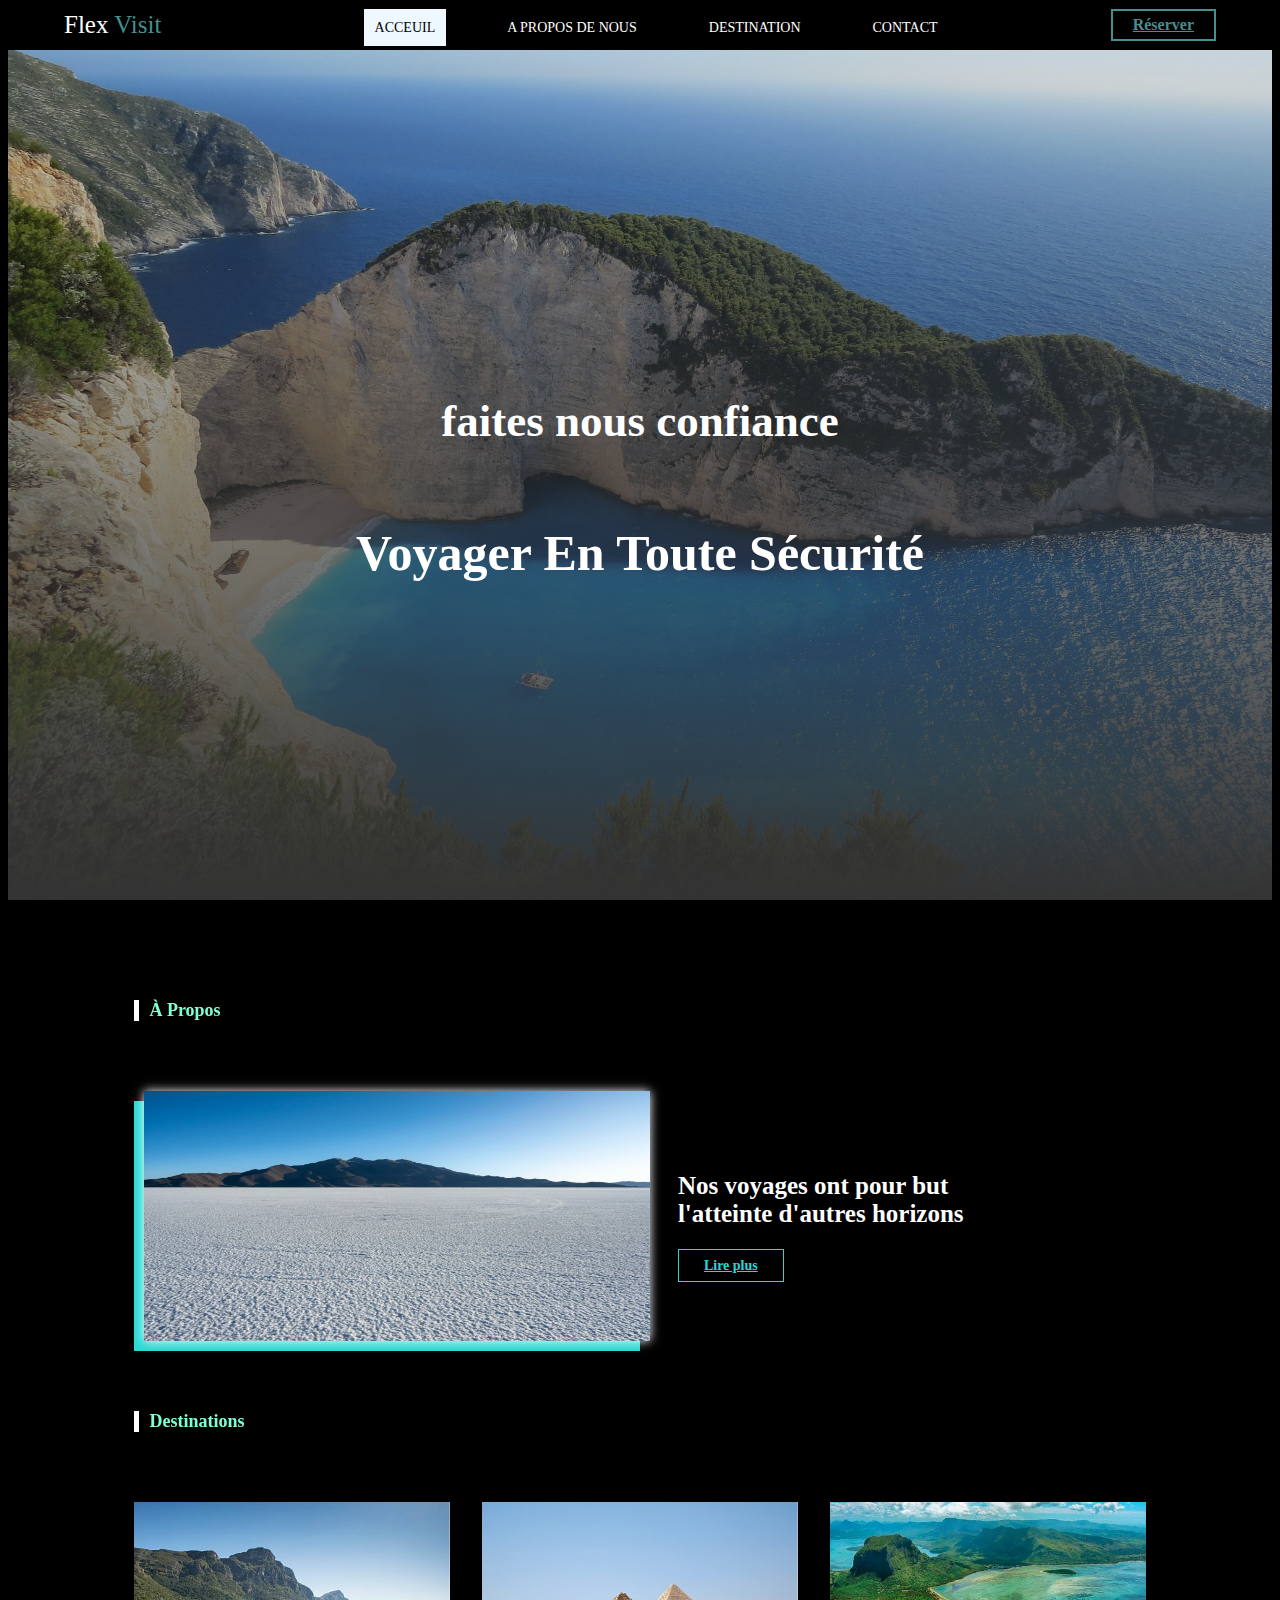
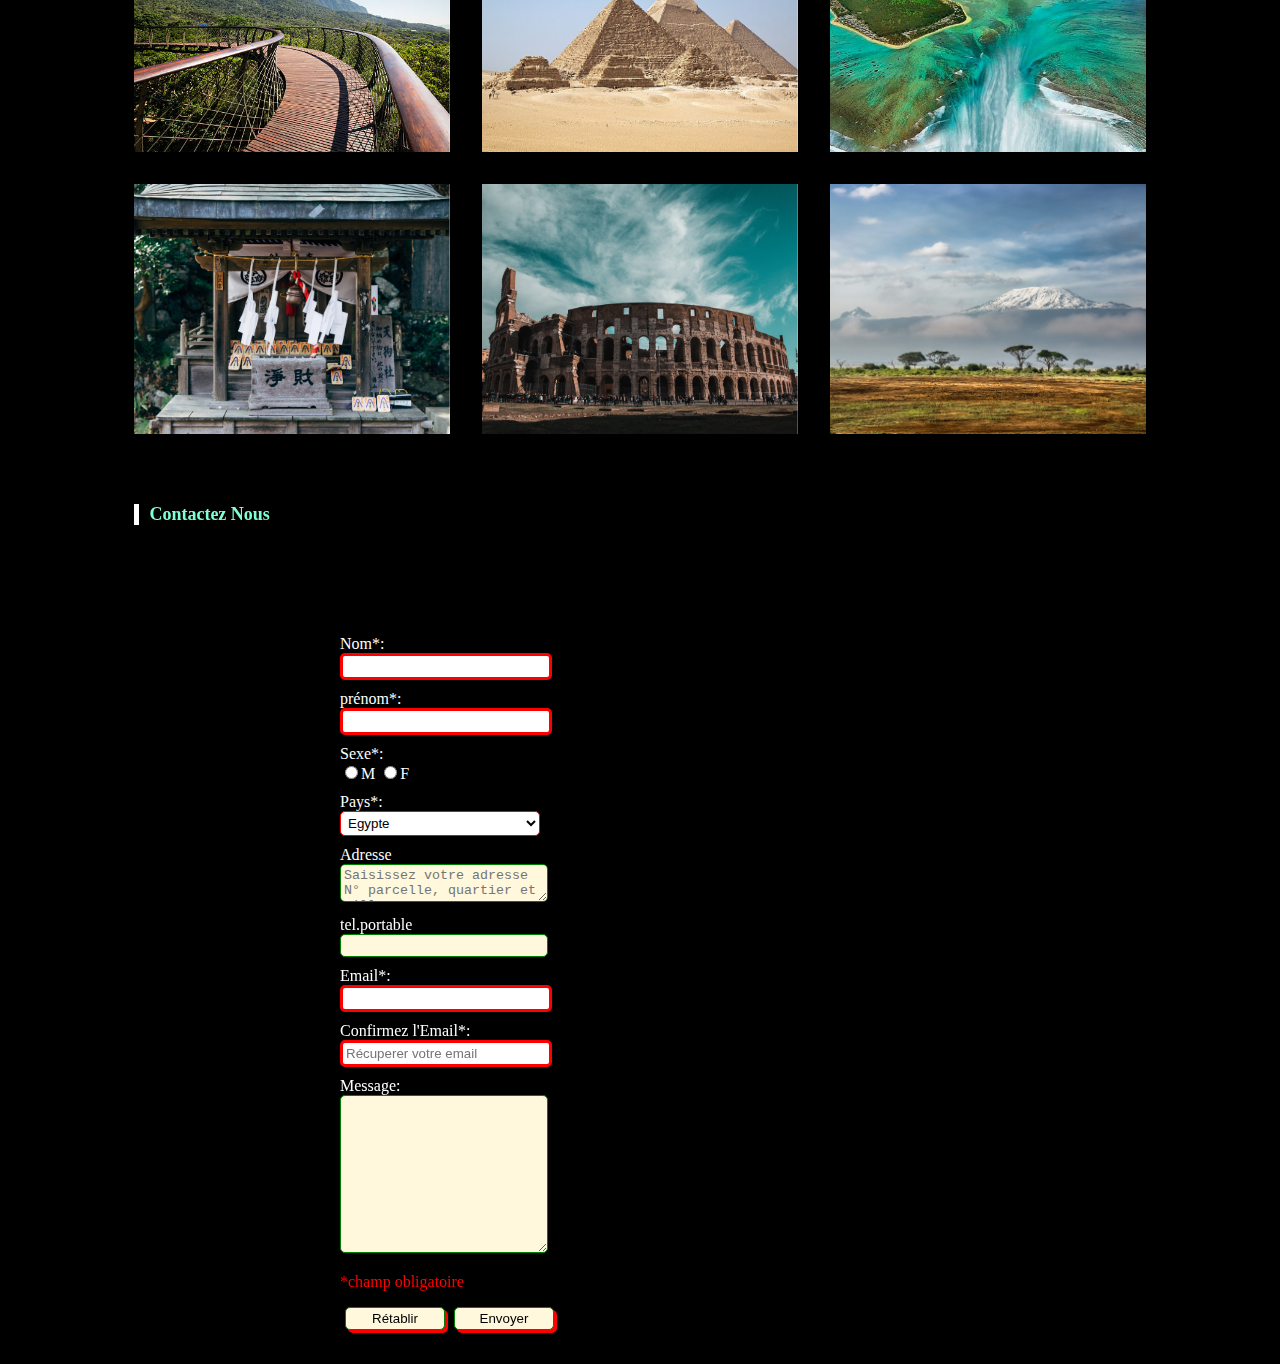
<file: index.html>
<!DOCTYPE html>
<html lang="en">

<head>
    <meta charset="UTF-8">
    <meta name="viewport" content="width=device-width, initial-scale=1.0">
    <title>Site wed</title>
    <link rel="stylesheet" href="style.css">
</head>

<body>
    <header>
        <div class="logo">
            <a href="#"><span>Flex</span> Visit</a>
        </div>
        <ul class="menu">
            <li class="active">
                <a href="#">Acceuil</a>
            </li>
            <li>
                <a href="#a-propos">A propos de nous</a>
            </li>
            <li>
                <a href="#popular-destination">Destination</a>
            </li>
            <li>
                <a href="#contact">Contact</a>
            </li>
        </ul>
        <a href="#contact" class="reservation">Réserver </a>
    </header>
    <section id="home">
        <h2>Faites nous confiance </h2>
        <h4>Voyager en toute sécurité</h4>
    </section>
    <section id="a-propos">
        <h1 class="title">à propos</h1>
        <div class="img-desc">
            <div class="left">
                <img src="desert d'uyuni.webp" alt=""> 
            </div>
            <div class="right">
                <h3>Nos voyages ont pour but <br>l'atteinte d'autres horizons</h3>
                <a href="#">Lire plus</a>
            </div>
        </div>
    </section>
<section id="popular-destination">
    <h1 class="title">Destinations </h1>
    <div class="content">
        <div class="box">
            <img src="jardin botanique.jpg" alt="">
            <div class="content">
                <div>
                    <h4>Le jardin botanique de Kirstenbosch</h4>
                    <a href="jardin.html">Voir plus</a>
                </div>
            </div>
        </div>
       
        <div class="box">
            <img src="All_Gizah_Pyramids.jpg" alt="">
            <div class="content">
                <div>
                    <h4>Les pyramides de Gizeh </h4>
                    <a href="egypte.html">Voir plus</a>
                    
                </div>
            </div>
        </div>
        <div class="box">
            <img src="underwater-waterfall-mauritius (4).jpg" alt="">
            <div class="content">
                <div>
                    <h4>L'île Maurice</h4>
                    <a href="ile maurice .html">Voir plus</a>
                </div>
            </div>
        </div>
       
         <div class="box">
            <img src="tokio.jpg" alt="">
            <div class="content">
                <div>
                    <h4>Tokyo</h4>
                    <a href="tokio.html">Voir plus</a>
                </div>
            </div>
        </div>
         <div class="box">
            <img src="rome.jpg" alt="">
            <div class="content">
                <div>
                    <h4>Rome</h4>
                    <a href="rome.html">Voir plus</a>
                </div>
            </div>
        </div>
         <div class="box">
            <img src="Kilimanjaro_from_Amboseli.jpg" alt="">
            <div class="content">
                <div>
                    <h4>Le kilimanjaro</h4>
                    <a href="kilimanjaro.html">Voir plus</a>
                </div>
            </div>
        </div>
    </div>
</section>


<section id="contact">
    <h1 class="title">Contactez nous</h1>
        <div>
            <form action="">
                <label  class="mp"for="nom">Nom*:</label>
                <input required style="text" name="nom" >
                <div>
                </div>
                <label  class="mp"for="prénom">prénom*:</label>
                <input required style="text" name="prénom">
                <div>
                    <label  class="mp"for="Sexe">Sexe*:</label>
                   <input required type="radio" name="nom" class="rt"><span style="color: white;">M</span>
                   <input required type="radio" name="nom" class="rt"><span style="color: white;">F</span>
                </div>
                    <div>
                    <label  class="mp"for="pays">Pays*:</label>
                    <select name="pays" id="required"required>
                        <option value="1">Egypte</option>
                        <option value="2">Tanzanie</option>
                        <option value="3">Rome</option>
                        <option value="4">Iles maurices</option>
                        <option value="5">Tokyo</option>
                        <option value="6">Kirstenbosch</option>
                    </select>
                    </div>
                    <div>
                    <label  class="mp" for="adresse">Adresse</label>
                    <textarea placeholder="Saisissez votre adresse N° parcelle, quartier et ville" name="adresse" id=""></textarea>
                </div>
                <div>
                    <label  class="mp" for="tel.portable">tel.portable</label>
                    <input type="number" name="tel.portable" id="">
                </div>
                <div>
                    <label class="mp" for="email">Email*:</label>
                    <input required type="email" name="Email" id=""autocomplete="off">
                </div>
                <div>
                    <label  class="mp" for="mail">Confirmez l'Email*:</label>
                    <input placeholder="Récuperer votre email" required type="email" name="mail" id="">
                </div>
                <div>
                    <label class="mp" for="message">Message:</label>
                    <textarea name="" id="" cols="30" rows="10"></textarea>
                </div>
        <div> 
            <p><span style="color: red">*champ obligatoire</span> </p>
        </div>
        <div>
            <input type="reset" value="Rétablir" class="bouton">
            <input type="submit" value="Envoyer" class="bouton">
        </div>
            </form>
         </div>   
</section>
    </section>
</body>

</html>
</file>
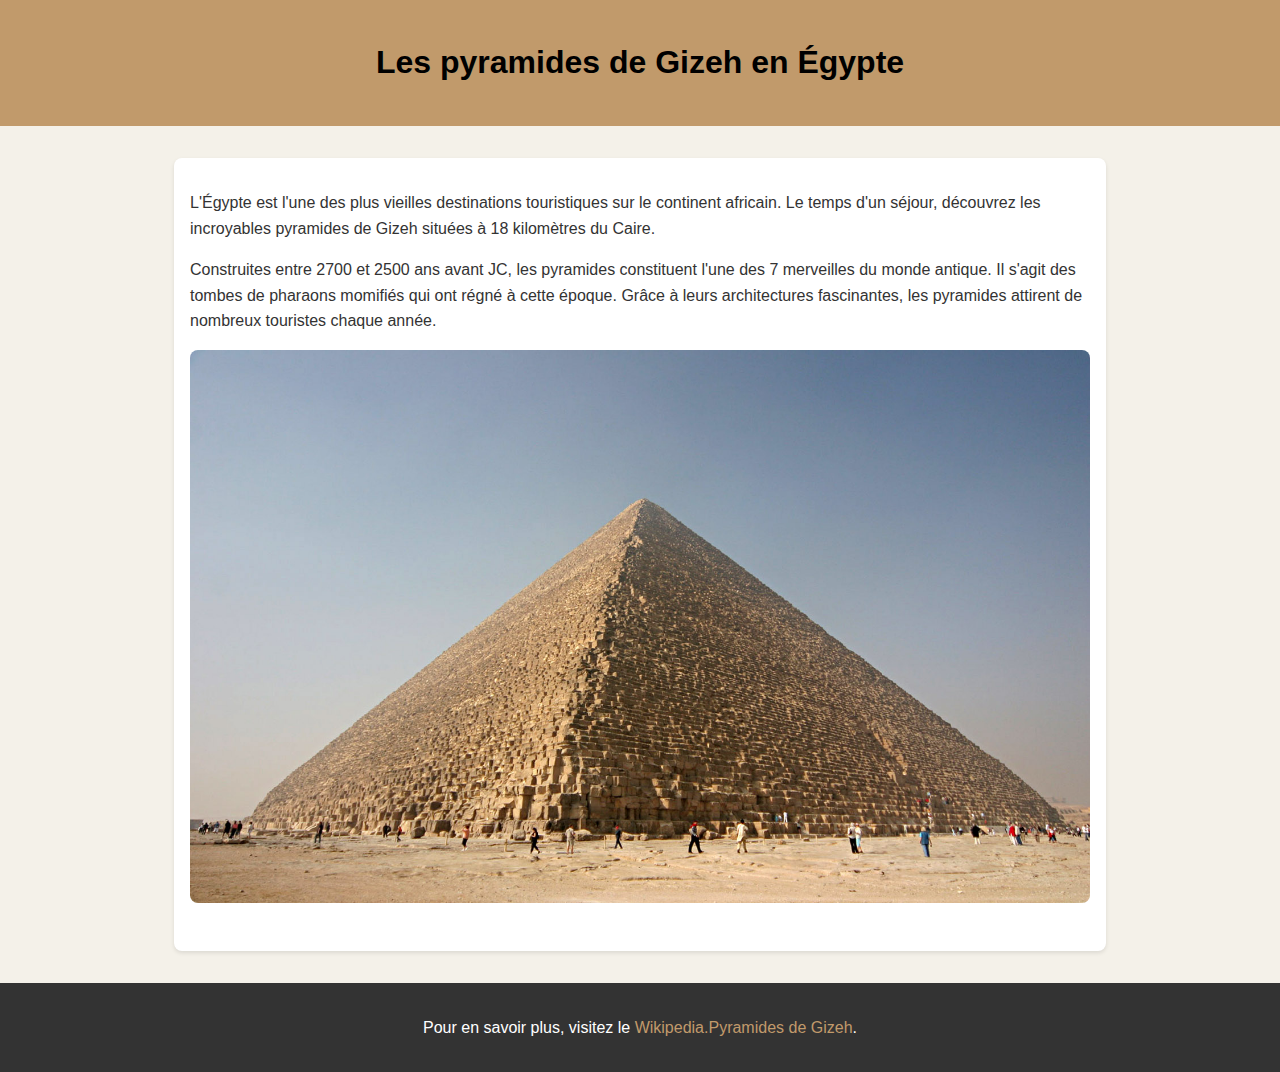
<file: egypte.html>
<!DOCTYPE html>
<html lang="fr">
<head>
    <meta charset="UTF-8">
    <meta name="viewport" content="width=device-width, initial-scale=1.0">
    <title>Les pyramides de Gizeh</title>
    <link rel="stylesheet" href="egypte.css">
    
</head>
<body>
    <header>
        <h1>Les pyramides de Gizeh en Égypte</h1>
    </header>

    <main>
        <section>
            <p>L'Égypte est l'une des plus vieilles destinations touristiques sur le continent africain. Le temps d'un séjour, découvrez les incroyables pyramides de Gizeh situées à 18 kilomètres du Caire.</p>

            <p>Construites entre 2700 et 2500 ans avant JC, les pyramides constituent l'une des 7 merveilles du monde antique. Il s'agit des tombes de pharaons momifiés qui ont régné à cette époque. Grâce à leurs architectures fascinantes, les pyramides attirent de nombreux touristes chaque année.</p>

            <img src="Kheops-Pyramid.jpg" alt="Les pyramides de Gizeh">
        </section>
    </main>

    <footer>
        <p>Pour en savoir plus, visitez le <a href="https://fr.wikipedia.org/wiki/Pyramides_de_Gizeh"> Wikipedia.Pyramides de Gizeh</a>.</p>
    </footer>
</body>
</html>
</file>
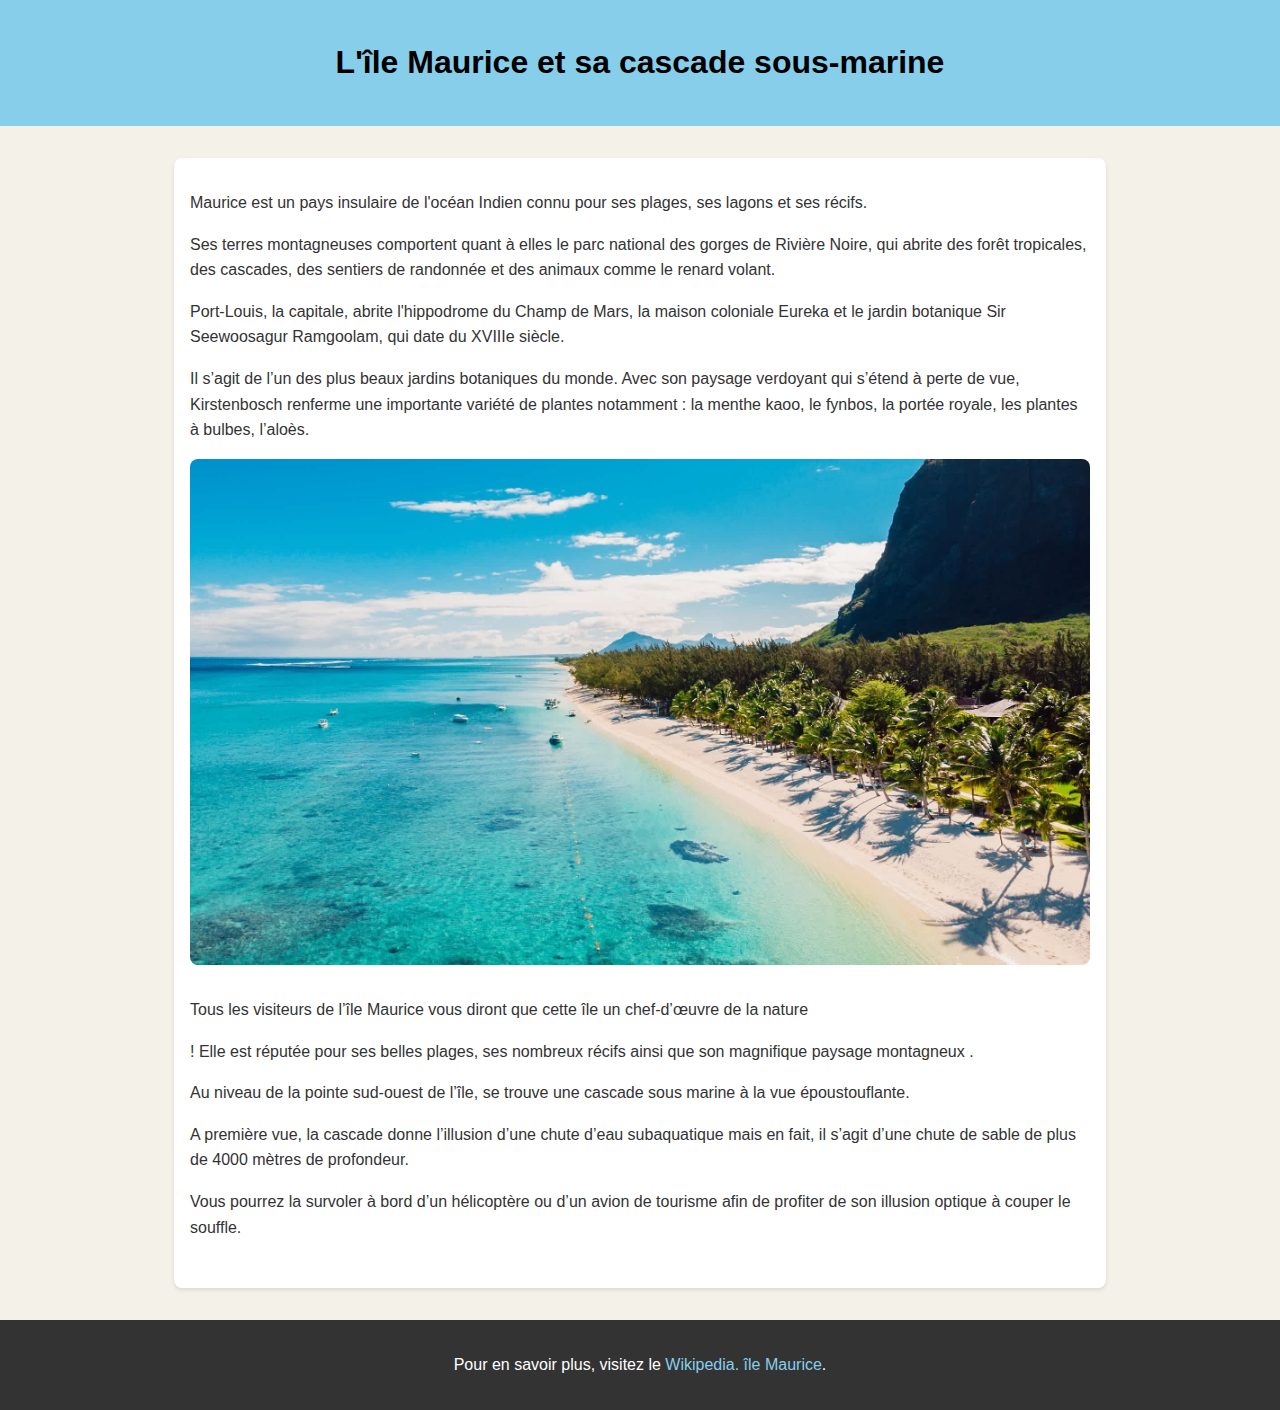
<file: ile maurice .html>
<!DOCTYPE html>
<html lang="en">

<head>
    <meta charset="UTF-8">
    <meta name="viewport" content="width=device-width, initial-scale=1.0">
    <link rel="stylesheet" href="ile.css">
    <title>L'île Maurice et sa cascade sous-marine</title>
</head>
<body>
<header>
    <h1> L'île Maurice et sa cascade sous-marine</h1>
</header>

<main>
    <section>
        <p>Maurice est un pays insulaire de l'océan Indien connu pour ses plages, ses lagons et ses récifs.</p>
        <p>Ses terres montagneuses comportent quant à elles le parc national des gorges de Rivière Noire, qui abrite des forêt tropicales, des cascades, des sentiers de randonnée et des animaux comme le renard volant. </p> 
 <p> Port-Louis, la capitale, abrite l'hippodrome du Champ de Mars, la maison coloniale Eureka et le jardin botanique Sir Seewoosagur Ramgoolam, qui date du XVIIIe siècle.</p>

        <p>Il s’agit de l’un des plus beaux jardins botaniques du monde. Avec son paysage verdoyant qui s’étend à perte de vue, Kirstenbosch renferme une importante variété de plantes notamment : la menthe kaoo, le fynbos, la portée royale, les plantes à bulbes, l’aloès.</p>

        <img src="ILE MAURICE 2.jpg" alt="">
    </section>

    <section>
         <p>Tous les visiteurs de l’île Maurice vous diront que cette île un chef-d’œuvre de la nature </p> 
         <p>! Elle est réputée pour ses belles plages, ses nombreux récifs ainsi que son magnifique paysage montagneux .</p>
         <p> Au niveau de la pointe sud-ouest de l’île, se trouve une cascade sous marine à la vue époustouflante.</p> 
    
          <p>A première vue, la cascade donne l’illusion d’une chute d’eau subaquatique mais en fait, il s’agit d’une chute de sable de plus de 4000 mètres de profondeur.</p>
    
           <p>Vous pourrez la survoler à bord d’un hélicoptère ou d’un avion de tourisme afin de profiter de son illusion optique à couper le souffle.</p>
    </section>
</main>
<footer>
    <p>Pour en savoir plus, visitez le <a href="https://fr.wikipedia.org/wiki/%C3%8Ele_Maurice"> Wikipedia. île Maurice</a>.</p>
</footer>
</body>
</html>
</file>
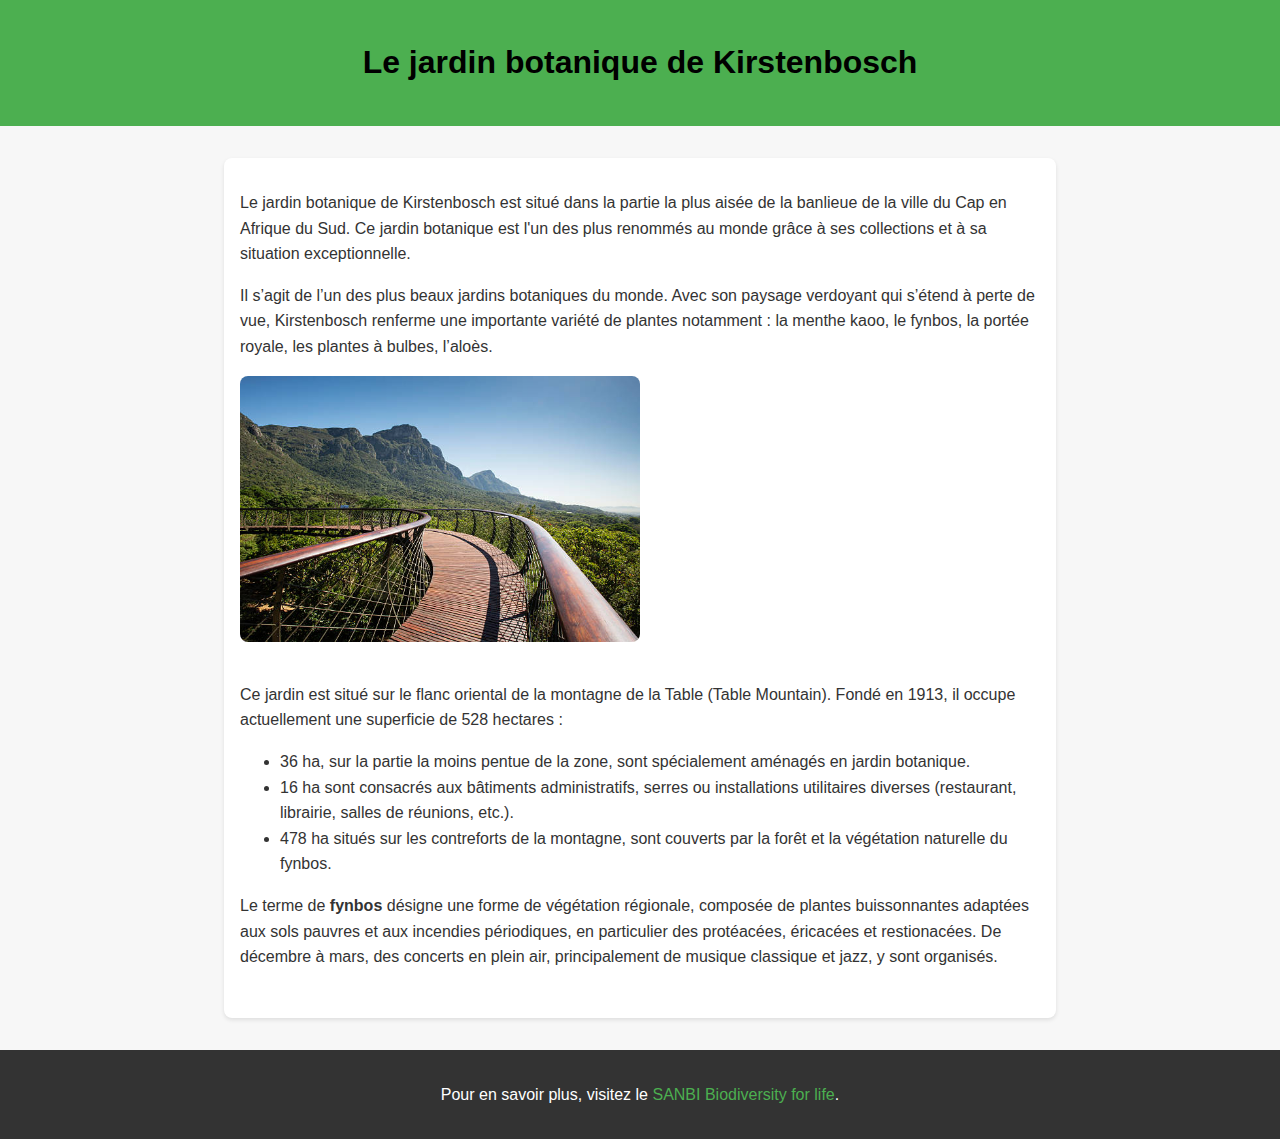
<file: jardin.html>
<!DOCTYPE html>
<html lang="fr">
<head>
    <meta charset="UTF-8">
    <meta name="viewport" content="width=device-width, initial-scale=1.0">
    <title>Jardin botanique de Kirstenbosch</title>
<link rel="stylesheet" href="jardin.css">
</head>
<body>
    <header>
        <h1>Le jardin botanique de Kirstenbosch</h1>
    </header>

    <main>
        <section>
            <p>Le jardin botanique de Kirstenbosch est situé dans la partie la plus aisée de la banlieue de la ville du Cap en Afrique du Sud. Ce jardin botanique est l'un des plus renommés au monde grâce à ses collections et à sa situation exceptionnelle.</p>

            <p>Il s’agit de l’un des plus beaux jardins botaniques du monde. Avec son paysage verdoyant qui s’étend à perte de vue, Kirstenbosch renferme une importante variété de plantes notamment : la menthe kaoo, le fynbos, la portée royale, les plantes à bulbes, l’aloès.</p>

            <img src="jardin botanique.jpg"width=400px>
        </section>

        <section>
            <p>Ce jardin est situé sur le flanc oriental de la montagne de la Table (Table Mountain). Fondé en 1913, il occupe actuellement une superficie de 528 hectares :</p>
            <ul>
                <li>36 ha, sur la partie la moins pentue de la zone, sont spécialement aménagés en jardin botanique.</li>
                <li>16 ha sont consacrés aux bâtiments administratifs, serres ou installations utilitaires diverses (restaurant, librairie, salles de réunions, etc.).</li>
                <li>478 ha situés sur les contreforts de la montagne, sont couverts par la forêt et la végétation naturelle du fynbos.</li>
            </ul>

            <p>Le terme de <strong>fynbos</strong> désigne une forme de végétation régionale, composée de plantes buissonnantes adaptées aux sols pauvres et aux incendies périodiques, en particulier des protéacées, éricacées et restionacées. De décembre à mars, des concerts en plein air, principalement de musique classique et jazz, y sont organisés.</p>
        </section>
    </main>

    <footer>
        <p>Pour en savoir plus, visitez le <a href="https://www.sanbi.org/gardens/kirstenbosch/"> SANBI Biodiversity for life</a>.</p>
    </footer>
</body>
</html>
</file>
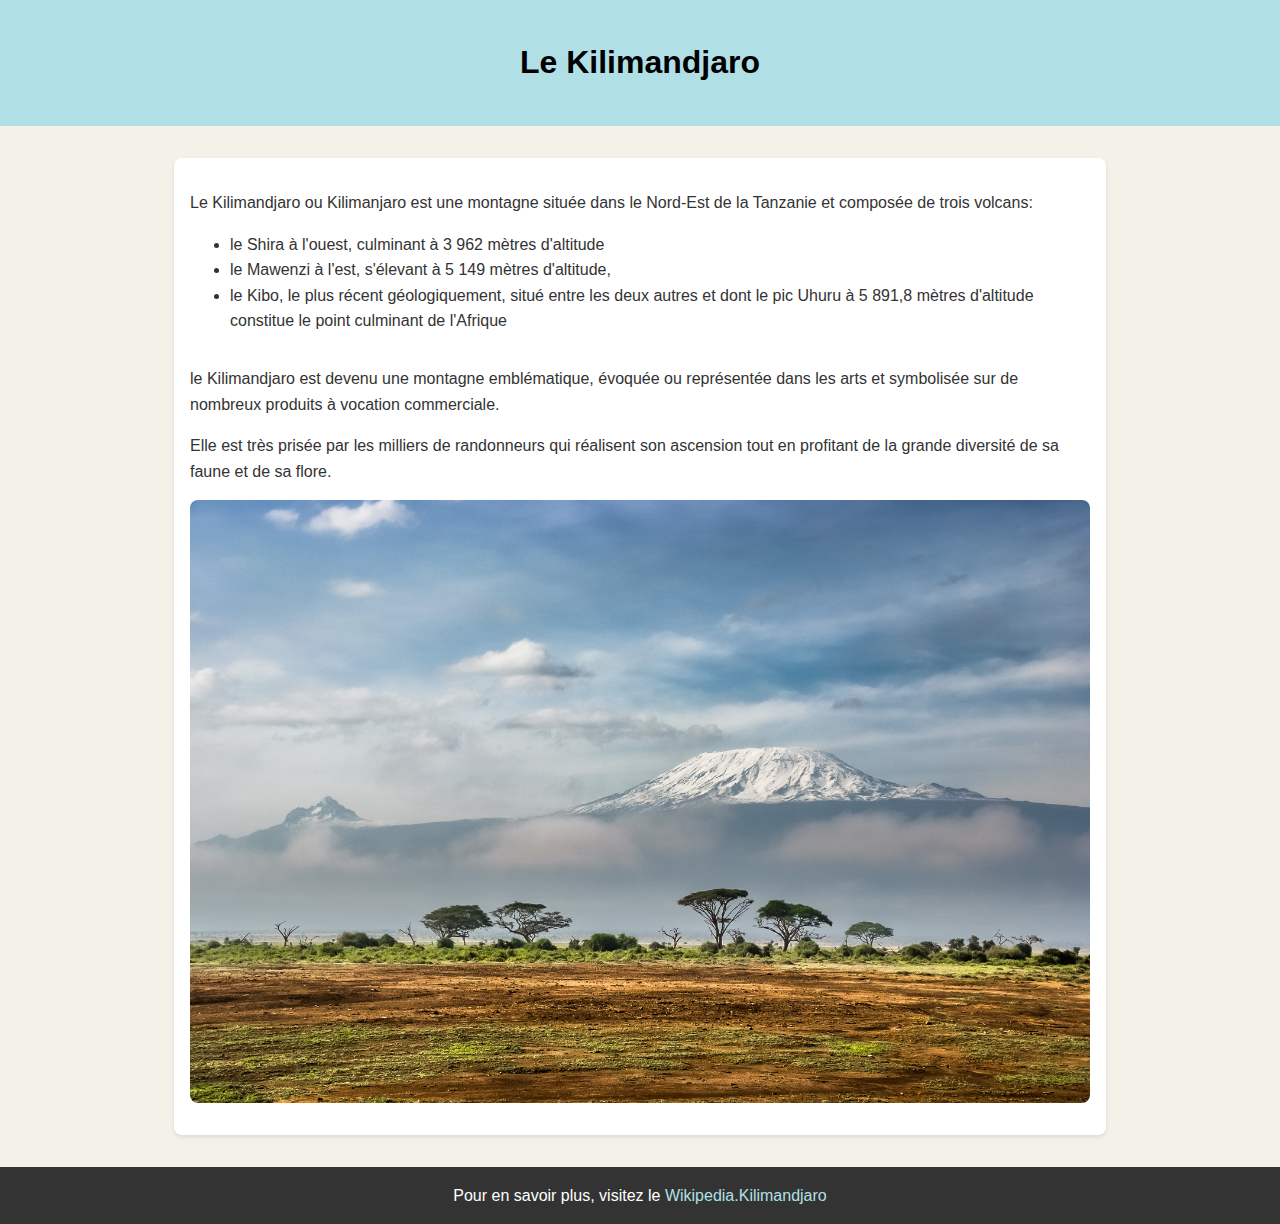
<file: kilimanjaro.html>
<!DOCTYPE html>
<html lang="en">

<head>
    <meta charset="UTF-8">
    <meta name="viewport" content="width=*, initial-scale=1.0">
    <title>Le kilimandjaro</title>
    <link rel="stylesheet" href="kilmajaro.css">
</head>
<header>
    <h1>Le Kilimandjaro</h1>
</header>
<main>

    <body>
        <section>
            <p>Le Kilimandjaro ou Kilimanjaro est une montagne située dans le Nord-Est de la Tanzanie et composée de trois volcans: </p> 
                <ul>
                    <li>le Shira à l'ouest, culminant à 3 962 mètres d'altitude</li>
                <li>le Mawenzi à l'est, s'élevant à 5 149 mètres d'altitude,</li>
                <li>le Kibo, le plus récent géologiquement, situé entre
                    les deux autres et dont le pic Uhuru à 5 891,8 mètres d'altitude constitue le point culminant de
                    l'Afrique</li>
                </ul>   
            </section>
            <p> le Kilimandjaro est devenu une montagne emblématique, évoquée ou représentée dans les arts et symbolisée
                sur de nombreux produits à vocation commerciale.</p>
            <p>Elle est très prisée par les milliers de randonneurs qui
                réalisent son ascension tout en profitant de la grande diversité de sa faune et de sa flore.</p>

            <img src="Kilimanjaro_from_Amboseli.jpg" alt="">
        </section>
</main>
<footer>
    Pour en savoir plus, visitez le<a href="https://fr.wikipedia.org/wiki/Kilimandjaro"> Wikipedia.Kilimandjaro</a>
</footer>

</body>

</html>
</file>
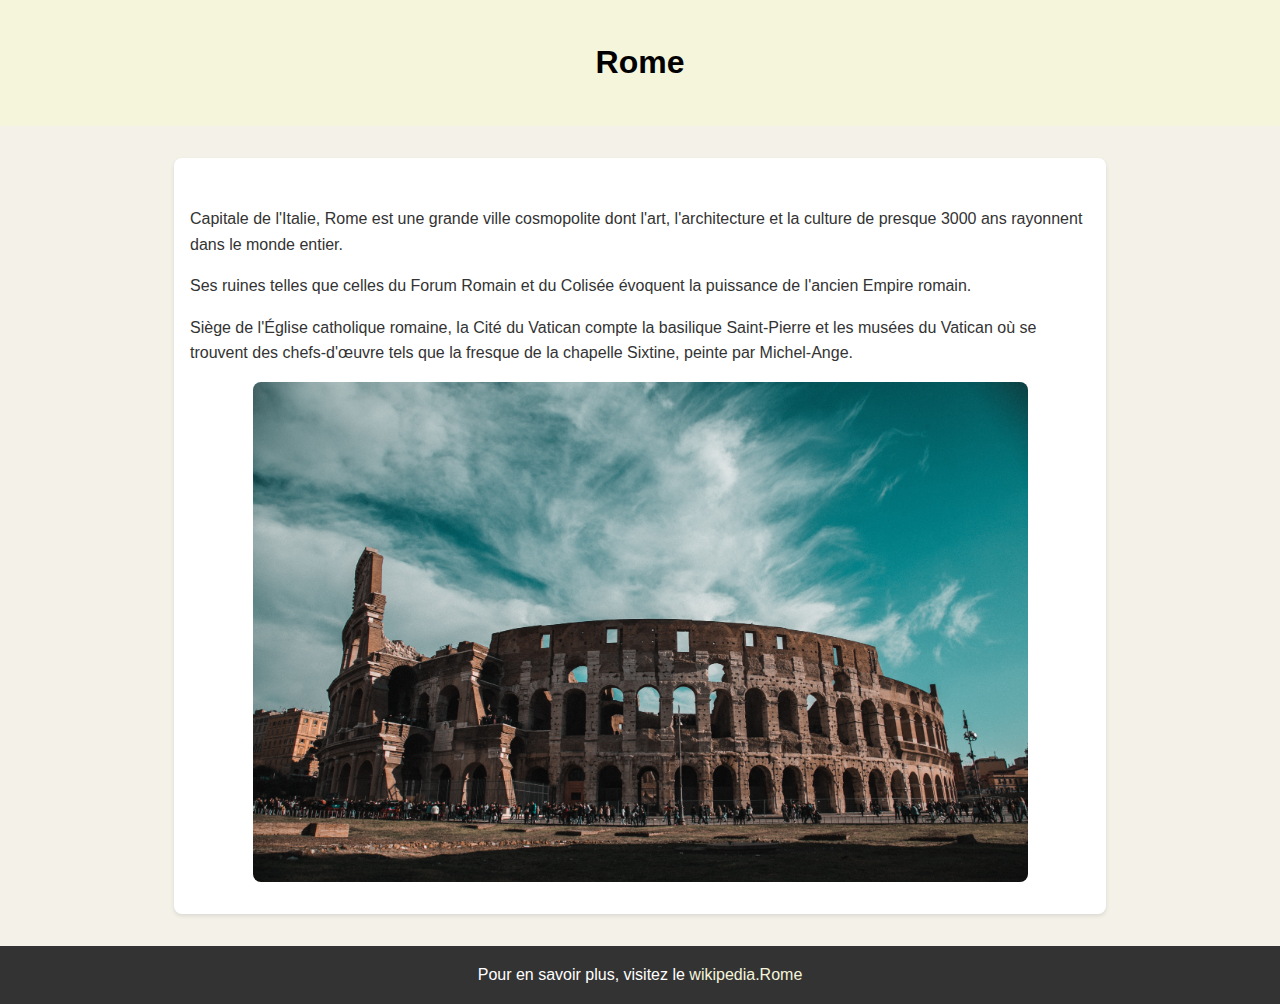
<file: rome.html>
<!DOCTYPE html>
<html lang="en">

<head>
    <meta charset="UTF-8">
    <meta name="viewport" content="width=device-width, initial-scale=1.0">
    <title>Rome</title>
    <link rel="stylesheet" href="rome.css">
</head>
<header>
    <h1>Rome</h1>
</header>
<main>
<body>
    <section>

    </section>
    
    <p>Capitale de l'Italie, Rome est une grande ville cosmopolite dont l'art, l'architecture et la culture de presque 3000 ans rayonnent dans le monde entier. </p> 
    <p> Ses ruines telles que celles du Forum Romain et du Colisée évoquent la puissance de l'ancien Empire romain. </p>
    <p> Siège de l'Église catholique romaine, la Cité du Vatican compte la basilique Saint-Pierre et les musées du Vatican où se trouvent des chefs-d'œuvre tels que la fresque de la chapelle Sixtine, peinte par Michel-Ange.</p>
        <img src="rome.jpg" alt=""width=775px height="500px">
</section>
</main>
<footer>
    Pour en savoir plus, visitez le <a href="https://fr.wikipedia.org/wiki/Rome">wikipedia.Rome</a>
</footer>
</html>
</file>
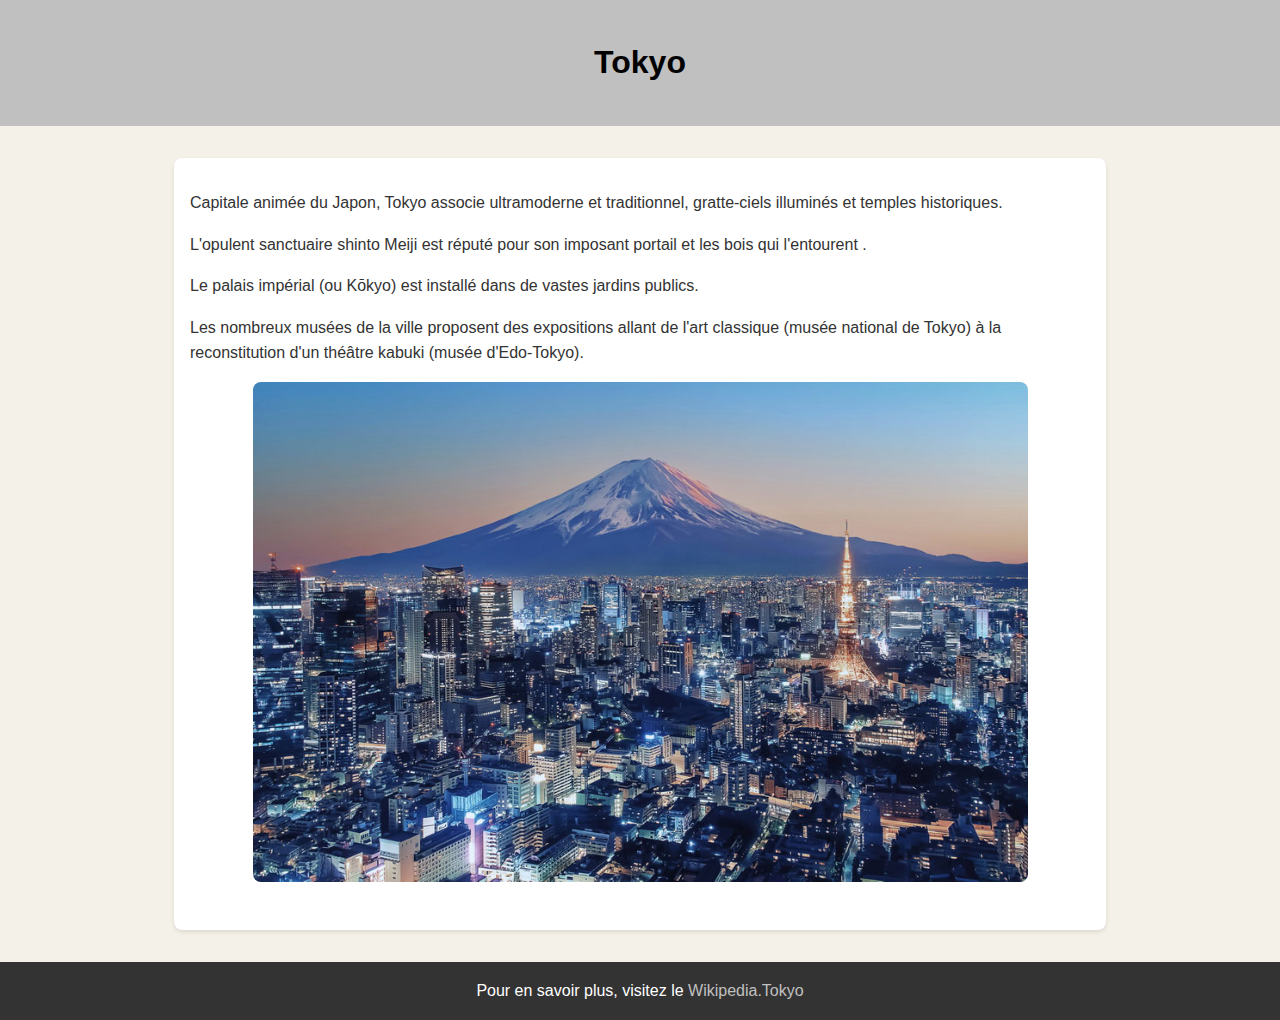
<file: tokio.html>
<!DOCTYPE html>
<html lang="en">

<head>
    <meta charset="UTF-8">
    <meta name="viewport" content="width=device-width, initial-scale=1.0">
    <title>Tokyo</title>
    <link rel="stylesheet" href="tokyo.css">
</head>
<header>
    <h1>Tokyo</h1>
</header>
<main>
<body>
    <section>
        <p>Capitale animée du Japon, Tokyo associe ultramoderne et traditionnel, gratte-ciels illuminés et temples historiques.</p> 
        <p> L'opulent sanctuaire shinto Meiji est réputé pour son imposant portail et les bois qui l'entourent .</p>
        <p> Le palais impérial (ou Kōkyo) est installé dans de vastes jardins publics.</p>
        <p>  Les nombreux musées de la ville proposent des expositions allant de l'art classique (musée national de Tokyo) à la reconstitution d'un théâtre kabuki (musée d'Edo-Tokyo). </p>
       <img src="tokyo.jpg" alt=""width=775px height="500px">
     </section>
    </main>
  <footer>
    Pour en savoir plus, visitez le<a href="https://fr.wikipedia.org/wiki/Tokyo"> Wikipedia.Tokyo</a>
  </footer>

</body>

</html>
</file>
<file: style.css>
body{background-color: black;overflow-x:hidden; }
section{
   margin-top: 50px ;
}
html{
  scroll-behavior: smooth;
}
header{
    background-color: black;display: flex;justify-content: space-between;
    padding: 5%;position: fixed;top: 0;left: 0;right: 0; ;
    align-items: center;justify-content: space-between;height: 50px;padding: 0 5%;
}
header .logo a{
    color:rgb(68, 143, 143);
  ;font-size: 25px; text-decoration: 0;}
 header .logo a span {color: white;
 }
 .menu li{
   margin: 0 15px;
   list-style-type: none;
 }
 .menu li a{ color: white; font-size: 14px;}
 .reservation{
   color: rgb(68, 143, 143);
   font: size 14px;
   ;border: 2px solid rgb(68, 143, 143)
   ;padding: 5px 20px;
   font-weight: bolder;
 }
 
 .reservation:hover{
   background-color:rgb(68, 143, 143) ;
   color: white; 
 }
#home {background: linear-gradient(rgba(0,0,0,0.1),#333 ),url(beach-418742_1920.jpg);
   background-size:cover;
   height: calc(100vh - 50px);
   background-position:center;
display: flex;
align-items: center;
justify-content: center;
flex-direction:column ;
position: relative;}
#home h2{
  font-size: 45px;
  margin-bottom: 10px;
  color: white;
  text-transform:lowercase ;
}
#home h4{
  font-size: 50px ;
  color: white;
  margin-bottom: 10px;
  text-transform: capitalize;
}
 ul{
    list-style: none;
    float: right;
    display: flex;
    margin-top: 20px;
 }
 ul li a {
    text-decoration: none;color: white;
    padding: 10px ;
    font-style:normal;
    text-transform: uppercase;
    border: 1px solid transparent;
    margin: 10px;font-weight: 500;
 }
 ul li a:hover{background: aliceblue;color: black;
 }
 ul li.active a{ background-color: aliceblue;
  color: black;
 }
 #a-propos{
  margin-bottom: 50px;
   margin-top: 100px;
   padding: 0 10% ; 
   width: 100%;
 }
 .title{
   text-transform: capitalize;
   margin: 70px;
   font-weight: bold;
   color: aquamarine ;
   position: relative;
   margin-left: 15px ;
   font-size: 18px;
 }
 .title::after{
   position: absolute;
   left: -15px;
      content: "";
      height: 100%;
      background-color: white;
      width: 5px;
 }
 .img-desc .left img {
  width: 100%;
height: 100%;
position: relative;
box-shadow: 0 0 10px white;
 }
 .right {
  color: white;font-size: 25px;margin-bottom: 10px;
 
}
.img-desc {
  display: flex;
  align-items: center;
  justify-content: space-between;
  width: 100%;
}
.img-desc .left {
  position: relative;
  margin-left: 10px;
  height: 250px;
  width: 40%;
}
.img-desc .right {
  width: 57%;
}
.img-desc .left video {
  width: 100%;
  height: 100%;
  position: relative;
  box-shadow: 0 0 10px #29d9d5;
}
.img-desc .left::after {
  position: absolute;
  bottom: -10px;
  right: 10px;
  content: "";
  height: 100%;
  background-color: #29d9d5;
  width: 100%;
  z-index: -1;
}
.img-desc .right h3 {
  color: #fff;
  font-size: 25px;
  margin-bottom: 20px;

}
.img-desc .right p {
  color: #999;
  font: 14px;
  margin-bottom: 36px;
}
.img-desc .right a {
  border: 1px solid #29d9d5;
  color: #29d9d5;
  font-size: 14px;
  padding: 8px 25px;
  font-weight: bold;
}
#popular-destination {
  padding: 0 10% ;
  margin-bottom: 50px;
}
#popular-destination .content {
  display: grid;
  grid-template-columns: repeat(auto-fit, minmax(300px,1fr));
  gap: 32px;
}
#popular-destination .content .box {
  overflow: hidden;
  position: relative;
  height: 250px;
  transition: 0.5s;
}
#popular-destination .content .box img {
  height: 100%;
  width: 100%;
  object-fit: cover;
}
.box .content {
  position: absolute;
  top: 0;
  left: 0;
  height: 100%;
  width: 100%;
  background-color: #fff;
  text-align: center;
  align-items: center;
  transform: translateX(100%);
  transition: 0.5s;
}
.box .content  h4 {
  font-size: 25px;
  margin-bottom: 10px;
}
.box .content p {
  padding: 2px;
  font-size: 12px;

}
.box .content a {
  margin-top: 60px;
  padding: 10px 60px;
  border: 2px solid #29d9d5;
  color: #29d9d5;
  font-weight: bold;
}
.box:hover {
  box-shadow: 0 0 10px #29d9d5;
}
.box:hover .content {
  transform: translateX(0);
}

#contact {
  padding: 0 10%;
  margin-bottom: 50px;
  height: 90vh;
}

@media (max-width:750px) { 
  header .menu    {
      display: none;
  }
  .btn-reservation {
      display: none;
  }
  #home h2 {
      font-size: 18px;
      -webkit-text-stroke: 0;
      color: #fff;
  }
  #home h4 {
      font-size: 28px;
  }
  #home p {
      text-align: center;
      font-size: 10px;
  }

  .img-desc {
      flex-direction: column;
      width: 100%;
  }
  .img-desc .left , .img-desc .right {
      width: 100%;
  }
  .img-desc .left video {
      width: 100%;
  }
  .img-desc .left::after {
      background-color: transparent;
  }
  .img-desc .left {
      margin-bottom: 20px;
}
}
form{
  background-color: black;
  padding: 30px;
  width: 600px ;
  margin: auto;
}
label{
  margin-top: 10px;
  display: block;
}
input,textarea,select,option{
  background-color: #fafafa;
}
input,textarea,select{
  padding: 3px;
  border: 1px solid;
  width: 200px;
  border-radius: 5px;
} 
.bouton {
  width: 100px;
  box-shadow: 3px 3px red;
  cursor: pointer;
  margin-left: 5px;
}
#required{
  border-color: red;background-color: white
}
input:required{
  border-color:red;
}
input:invalid{
  background-color: white;
  border:3px solid red;
}
input,textarea,select:valid{
  background-color: cornsilk;
  border-color:green ;
}
.rt{
  width: auto;
  
}
.mp{
  color: white;
}
</file>
<file: egypte.css>
body {
            font-family: Arial, sans-serif;
            line-height: 1.6;
            margin: 0;
            padding: 0;
            background-color: #f4f1e9;
            color: #333;
        }

        header {
            background-color: #c19a6b;
            color: white;
            text-align: center;
            padding: 1rem 0;
        }

        main {
            max-width: 900px;
            margin: 2rem auto;
            padding: 1rem;
            background-color: white;
            border-radius: 8px;
            box-shadow: 0 2px 4px rgba(0, 0, 0, 0.1);
        }

        h1 {
            color: black
        }

        img {
            max-width: 100%;
            border-radius: 8px;
            display: block;
            margin: 1rem auto;
        }

        section {
            margin-bottom: 2rem;
        }

        footer {
            background-color: #333;
            color: white;
            text-align: center;
            padding: 1rem 0;
            margin-top: 2rem;
        }

        footer a {
            color: #c19a6b;
            text-decoration: none;
        }

        footer a:hover {
            text-decoration: underline;
        }
</file>
<file: ile.css>
body {
        font-family: Arial, sans-serif;
        line-height: 1.6;
        margin: 0;
        padding: 0;
        background-color: #f4f1e9;
        color: #333;
    }

    header {
        background-color: skyblue;
        color: white;
        text-align: center;
        padding: 1rem 0;
    }

    main {
        max-width: 900px;
        margin: 2rem auto;
        padding: 1rem;
        background-color: white;
        border-radius: 8px;
        box-shadow: 0 2px 4px rgba(0, 0, 0, 0.1);
    }

    h1 {
        color: black
    }

    img {
        max-width: 100%;
        border-radius: 8px;
        display: block;
        margin: 1rem auto;
    }

    section {
        margin-bottom: 2rem;
    }

    footer {
        background-color: #333;
        color: white;
        text-align: center;
        padding: 1rem 0;
        margin-top: 2rem;
    }

    footer a {
        color: skyblue;
        text-decoration: none;
    }

    footer a:hover {
        text-decoration: underline;
    }
</file>
<file: jardin.css>
body {
        font-family: Arial, sans-serif;
        line-height: 1.6;
        margin: 0;
        padding: 0;
        background-color: #f7f7f7;
        color: #333;
    }

    header {
        background-color: #4CAF50;
        color: white;
        padding: 1rem 0;
        text-align: center;
    }

    main {
        max-width: 800px;
        margin: 2rem auto;
        padding: 1rem;
        background-color: white;
        border-radius: 8px;
        box-shadow: 0 2px 4px rgba(0, 0, 0, 0.1);
    }

    h1 {
        color: black
    }

    img {
        max-width: 100%;
        border-radius: 8px;
    }

    section {
        margin-bottom: 2rem;
    }

    footer {
        text-align: center;
        padding: 1rem 0;
        background-color: #333;
        color: white;
        margin-top: 2rem;
    }

    footer a {
        color: #4CAF50;
        text-decoration: none;
    }

    footer a:hover {
        text-decoration: underline;
    }
</file>
<file: kilmajaro.css>
body {
        font-family:Arial, sans-serif;
        line-height: 1.6;
        margin: 0;
        padding: 0;
        background-color: #f4f1e9;
        color: #333;
    }
    
    header {
        background-color:powderblue;
        color: white;
        text-align: center;
        padding: 1rem 0;
    }
    
    main {
        max-width: 900px;
        margin: 2rem auto;
        padding: 1rem;
        background-color: white;
        border-radius: 8px;
        box-shadow: 0 2px 4px rgba(0, 0, 0, 0.1);
    }
    
    h1 {
        color: black
    }
    
    img {
        max-width: 100%;
        border-radius: 8px;
        display: block;
        margin: 1rem auto;
    }
    
    section {
        margin-bottom: 2rem;
    }
    
    footer {
        background-color: #333;
        color: white;
        text-align: center;
        padding: 1rem 0;
        margin-top: 2rem;
    }
    
    footer a {
        color:powderblue;
        text-decoration: none;
    }
    
    footer a:hover {
        text-decoration: underline;
    }
</file>
<file: rome.css>
body {
    font-family:Arial, sans-serif;
    line-height: 1.6;
    margin: 0;
    padding: 0;
    background-color: #f4f1e9;
    color: #333;
}

header {
    background-color:beige;
    color: white;
    text-align: center;
    padding: 1rem 0;
}

main {
    max-width: 900px;
    margin: 2rem auto;
    padding: 1rem;
    background-color: white;
    border-radius: 8px;
    box-shadow: 0 2px 4px rgba(0, 0, 0, 0.1);
}

h1 {
    color: black
}

img {
    max-width: 100%;
    border-radius: 8px;
    display: block;
    margin: 1rem auto;
}

section {
    margin-bottom: 2rem;
}

footer {
    background-color: #333;
    color: white;
    text-align: center;
    padding: 1rem 0;
    margin-top: 2rem;
}

footer a {
    color:beige;
    text-decoration: none;
}

footer a:hover {
    text-decoration: underline;
}
</file>
<file: tokyo.css>
body {
    font-family:Arial, sans-serif;
    line-height: 1.6;
    margin: 0;
    padding: 0;
    background-color: #f4f1e9;
    color: #333;
}

header {
    background-color:silver;
    color: white;
    text-align: center;
    padding: 1rem 0;
}

main {
    max-width: 900px;
    margin: 2rem auto;
    padding: 1rem;
    background-color: white;
    border-radius: 8px;
    box-shadow: 0 2px 4px rgba(0, 0, 0, 0.1);
}

h1 {
    color: black
}

img {
    max-width: 100%;
    border-radius: 8px;
    display: block;
    margin: 1rem auto;
}

section {
    margin-bottom: 2rem;
}

footer {
    background-color: #333;
    color: white;
    text-align: center;
    padding: 1rem 0;
    margin-top: 2rem;
}

footer a {
    color:silver;
    text-decoration: none;
}

footer a:hover {
    text-decoration: underline;
}
</file>
